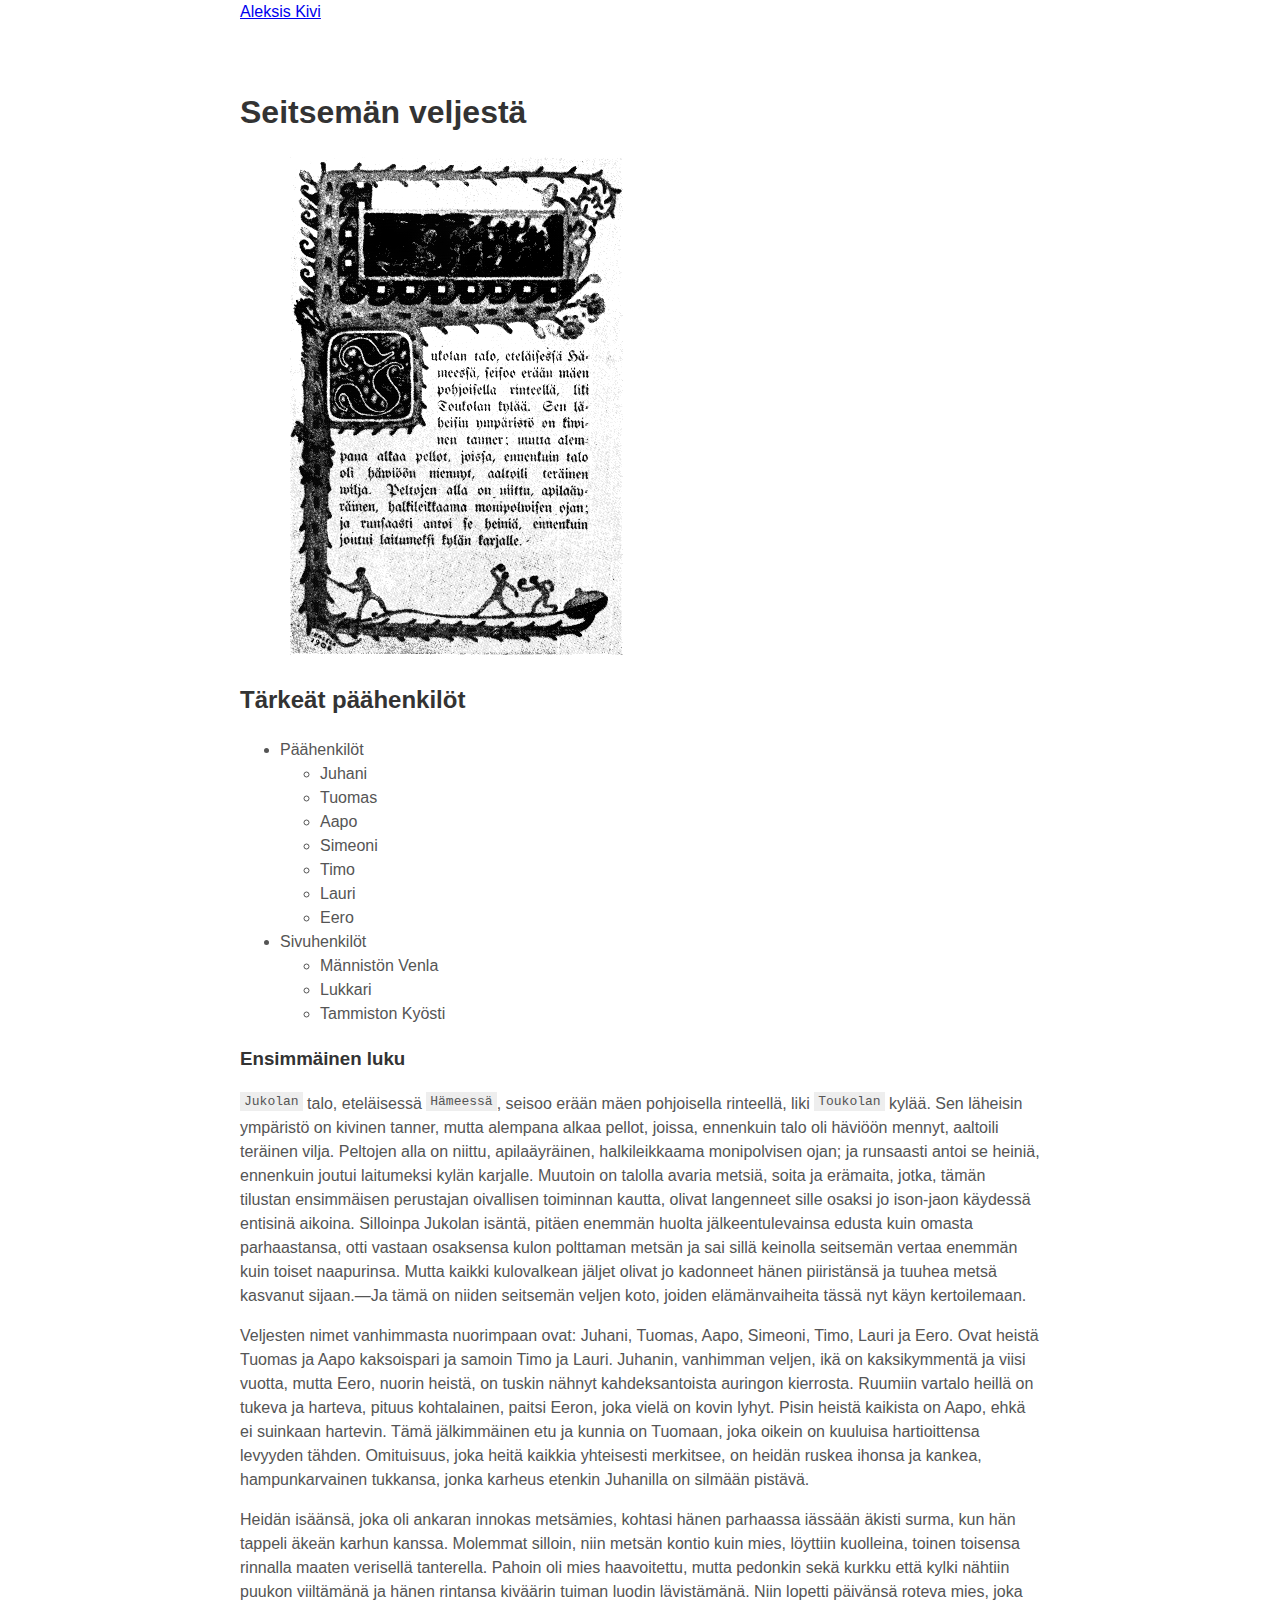
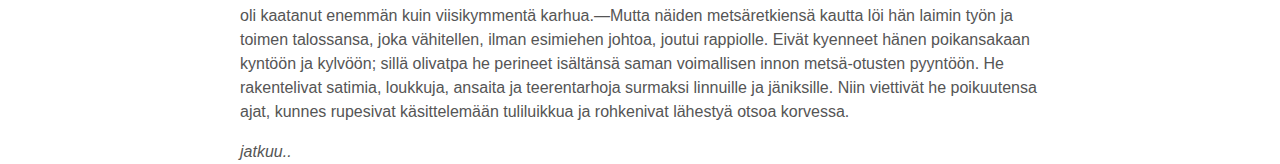
<file: index.html>
<!DOCTYPE html>
<html>

<head>
  <meta charset="utf-8">
  <title>Lapio website</title>
  <link rel="stylesheet" href="style.css">
</head>

<body>
  <!--Tee tehtävät tänne-->
  <a href="aleksis.html">Aleksis Kivi</a>
  <h1>Seitsemän veljestä</h1>
  <div>
  <img src="./assets/Seitsemän_veljestä.png" alt="Seitsemän veljestä" height="498" width="333"/>
  </div>

  <h2>Tärkeät päähenkilöt</h2>
  
    <ul>
    <li>Päähenkilöt</li>
    <ul>
      <li>Juhani</li>
      <li>Tuomas</li>
      <li>Aapo</li>
      <li>Simeoni</li>
      <li>Timo</li>
      <li>Lauri</li>
      <li>Eero</li>
    </ul>
    <li>Sivuhenkilöt</li>
    <ul>
      <li>Männistön Venla</li>
      <li>Lukkari</li>
      <li>Tammiston Kyösti</li>
    </ul>
  </ul>
 

  <h3>Ensimmäinen luku</h3>

  <p><code>Jukolan</code> talo, eteläisessä <code>Hämeessä</code>, 
    seisoo erään mäen pohjoisella rinteellä, liki <code>Toukolan</code> kylää. 
    Sen läheisin ympäristö on kivinen tanner, mutta alempana alkaa pellot, joissa, ennenkuin talo oli häviöön
    mennyt, aaltoili teräinen vilja. Peltojen alla on niittu, apilaäyräinen, halkileikkaama monipolvisen ojan; 
    ja runsaasti antoi se heiniä, ennenkuin joutui laitumeksi kylän karjalle. Muutoin on talolla avaria metsiä, 
    soita ja erämaita, jotka, tämän tilustan ensimmäisen perustajan oivallisen toiminnan kautta, olivat 
    langenneet sille osaksi jo ison-jaon käydessä entisinä aikoina. Silloinpa Jukolan isäntä, pitäen enemmän huolta jälkeentulevainsa edusta kuin omasta parhaastansa, otti vastaan osaksensa kulon polttaman metsän ja sai sillä keinolla seitsemän vertaa enemmän kuin toiset naapurinsa. Mutta kaikki kulovalkean jäljet olivat jo kadonneet hänen piiristänsä ja tuuhea metsä kasvanut sijaan.—Ja tämä on niiden seitsemän veljen koto, joiden elämänvaiheita tässä nyt käyn kertoilemaan.</p>
  <p>Veljesten nimet vanhimmasta nuorimpaan ovat: Juhani, Tuomas, Aapo, Simeoni, Timo, Lauri ja Eero. Ovat heistä Tuomas ja Aapo kaksoispari ja samoin Timo ja Lauri. Juhanin, vanhimman veljen, ikä on kaksikymmentä ja viisi vuotta, mutta Eero, nuorin heistä, on tuskin nähnyt kahdeksantoista auringon kierrosta. Ruumiin vartalo heillä on tukeva ja harteva, pituus kohtalainen, paitsi Eeron, joka vielä on kovin lyhyt. Pisin heistä kaikista on Aapo, ehkä ei suinkaan hartevin. Tämä jälkimmäinen etu ja kunnia on Tuomaan, joka oikein on kuuluisa hartioittensa levyyden tähden. Omituisuus, joka heitä kaikkia yhteisesti merkitsee, on heidän ruskea ihonsa ja kankea, hampunkarvainen tukkansa, jonka karheus etenkin Juhanilla on silmään pistävä.</p>
  <p>Heidän isäänsä, joka oli ankaran innokas metsämies, kohtasi hänen parhaassa iässään äkisti surma, kun hän tappeli äkeän karhun kanssa. Molemmat silloin, niin metsän kontio kuin mies, löyttiin kuolleina, toinen toisensa rinnalla maaten verisellä tanterella. Pahoin oli mies haavoitettu, mutta pedonkin sekä kurkku että kylki nähtiin puukon viiltämänä ja hänen rintansa kiväärin tuiman luodin lävistämänä. Niin lopetti päivänsä roteva mies, joka oli kaatanut enemmän kuin viisikymmentä karhua.—Mutta näiden metsäretkiensä kautta löi hän laimin työn ja toimen talossansa, joka vähitellen, ilman esimiehen johtoa, joutui rappiolle. Eivät kyenneet hänen poikansakaan kyntöön ja kylvöön; sillä olivatpa he perineet isältänsä saman voimallisen innon metsä-otusten pyyntöön. He rakentelivat satimia, loukkuja, ansaita ja teerentarhoja surmaksi linnuille ja jäniksille. Niin viettivät he poikuutensa ajat, kunnes rupesivat käsittelemään tuliluikkua ja rohkenivat lähestyä otsoa korvessa.</p>
  <em>jatkuu..</em>
  
  
</body>

</html>
</file>
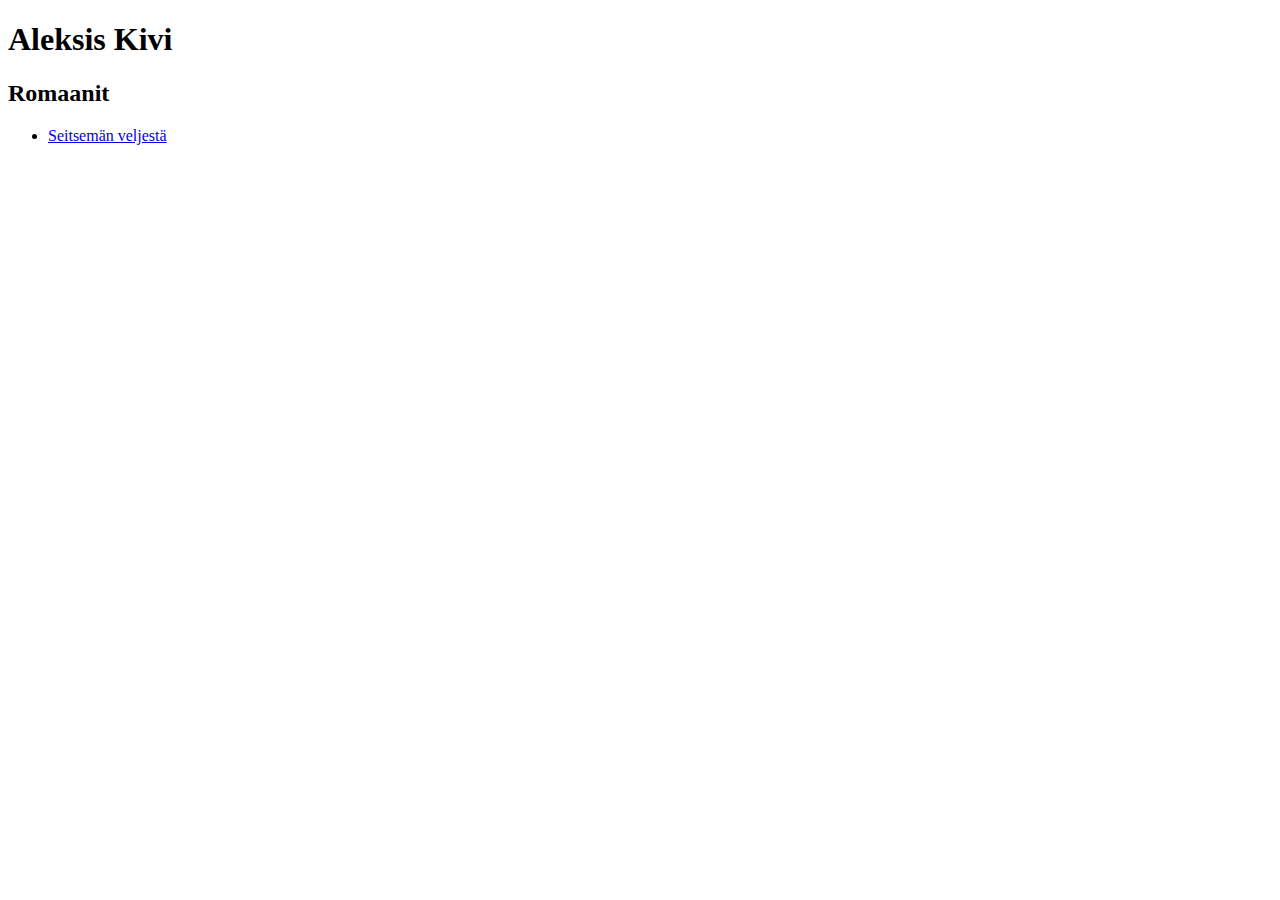
<file: aleksis.html>
<!DOCTYPE html>
<html>
    <head>
        <meta charset="utf-8">
        <title>Aleksis kivi</title>
    </head>

    <body>
        <h1>Aleksis Kivi</h1>
        <h2>Romaanit</h2>
        <ul>
            <li><a href="index.html">Seitsemän veljestä</a></li>
        </ul>
    </body>
</html>
</file>
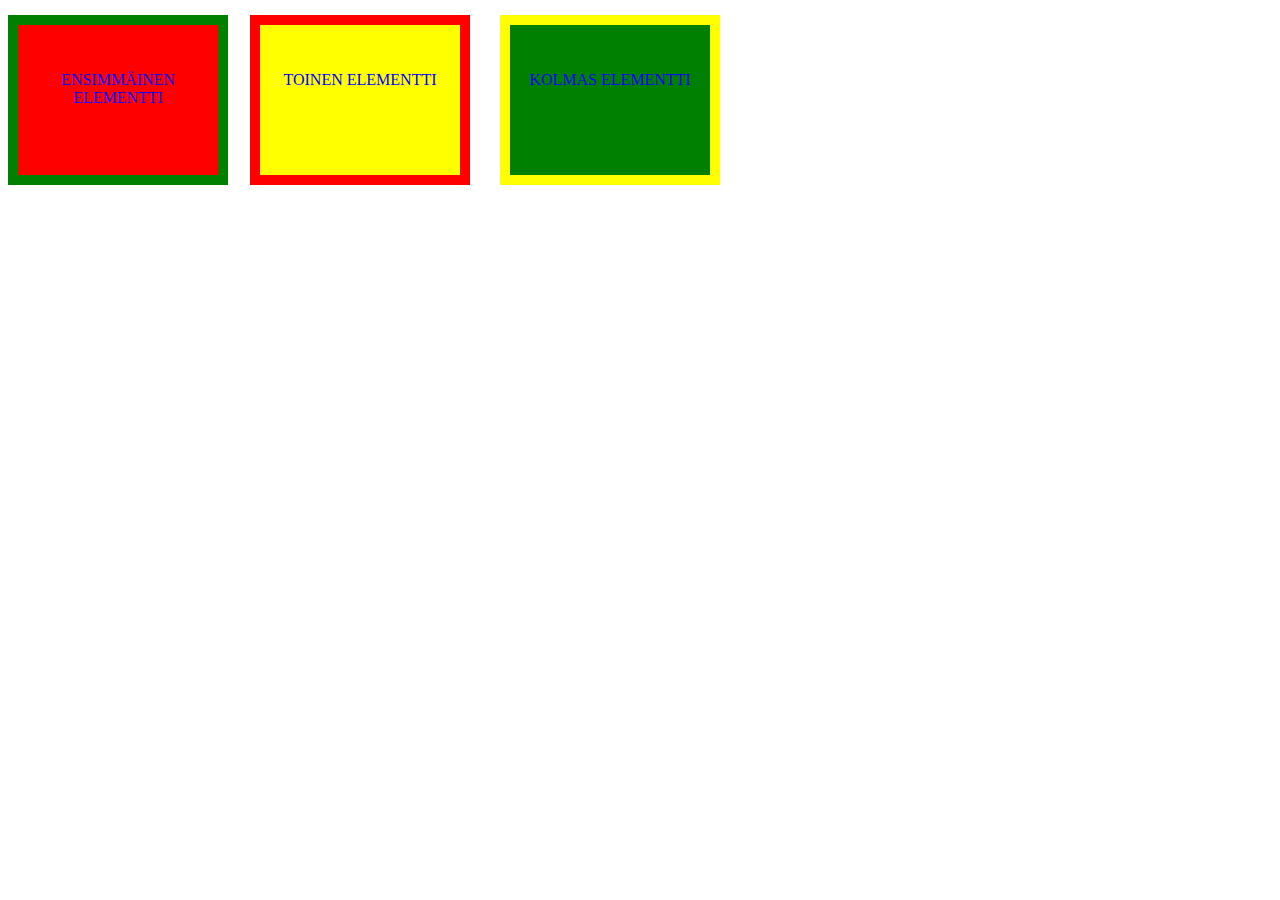
<file: position.html>
<!DOCTYPE html>
<html>

<head>
  <meta charset="utf-8">
  <title>position</title>
  <link rel="stylesheet" href="style2.css">
</head>

<body>

   
<div class="first-box-container">
    <span class="sisa">
    <p>Ensimmäinen elementti</p>
    </span>
</div>
<div class="second-box-container">
    <span class="sisa">
    <p>Toinen elementti</p>
    </span>
</div>
<div class="third-box-container">
    <span class="sisa">
    <p>Kolmas elementti</p>
    </span>
</div>

</body>

</html>
</file>
<file: style.css>
body {
    margin: 0 auto;
    max-width: 50em;
    font-family: 'Helvetica', 'Arial', sans-serif;
    line-height: 1.5;
    padding: 4em, 1em;
    color: #555;
}

h1 {
    
    color: #333;
    margin-top: 1em;
    padding-top: 1em;
}

h2 {
    color: #333;
}

h3 {
    color: #333;
}

code {
    padding: 2px 4px;
    vertical-align: text-bottom;
    background: #eee;
}

div {
    margin-left: 50px;
}
</file>
<file: style2.css>
.first-box-container {
    width: 200px;
    height: 150px;
    background-color: red;
    position: relative;
    top: 7px;
    border-style: solid;
    border-width: 10px;
    border-color: green;
  }
  
  .second-box-container {
    width: 200px;
    height: 150px;
    background-color: yellow;
    position: absolute;
    left: 250px;
    top: 15px;
    border-style: solid;
    border-width: 10px;
    border-color: red;
  }
  
  .third-box-container {
    width: 200px;
    height: 150px;
    background-color: green;
    position: absolute;
    left: 500px;
    top: 15px;
    border-style: solid;
    border-width: 10px;
    border-color: yellow;
  }

  .sisa {
      color: blue;
      text-align: center;
      position: relative;
      top: 30px;
      text-transform: uppercase;
  }
</file>
